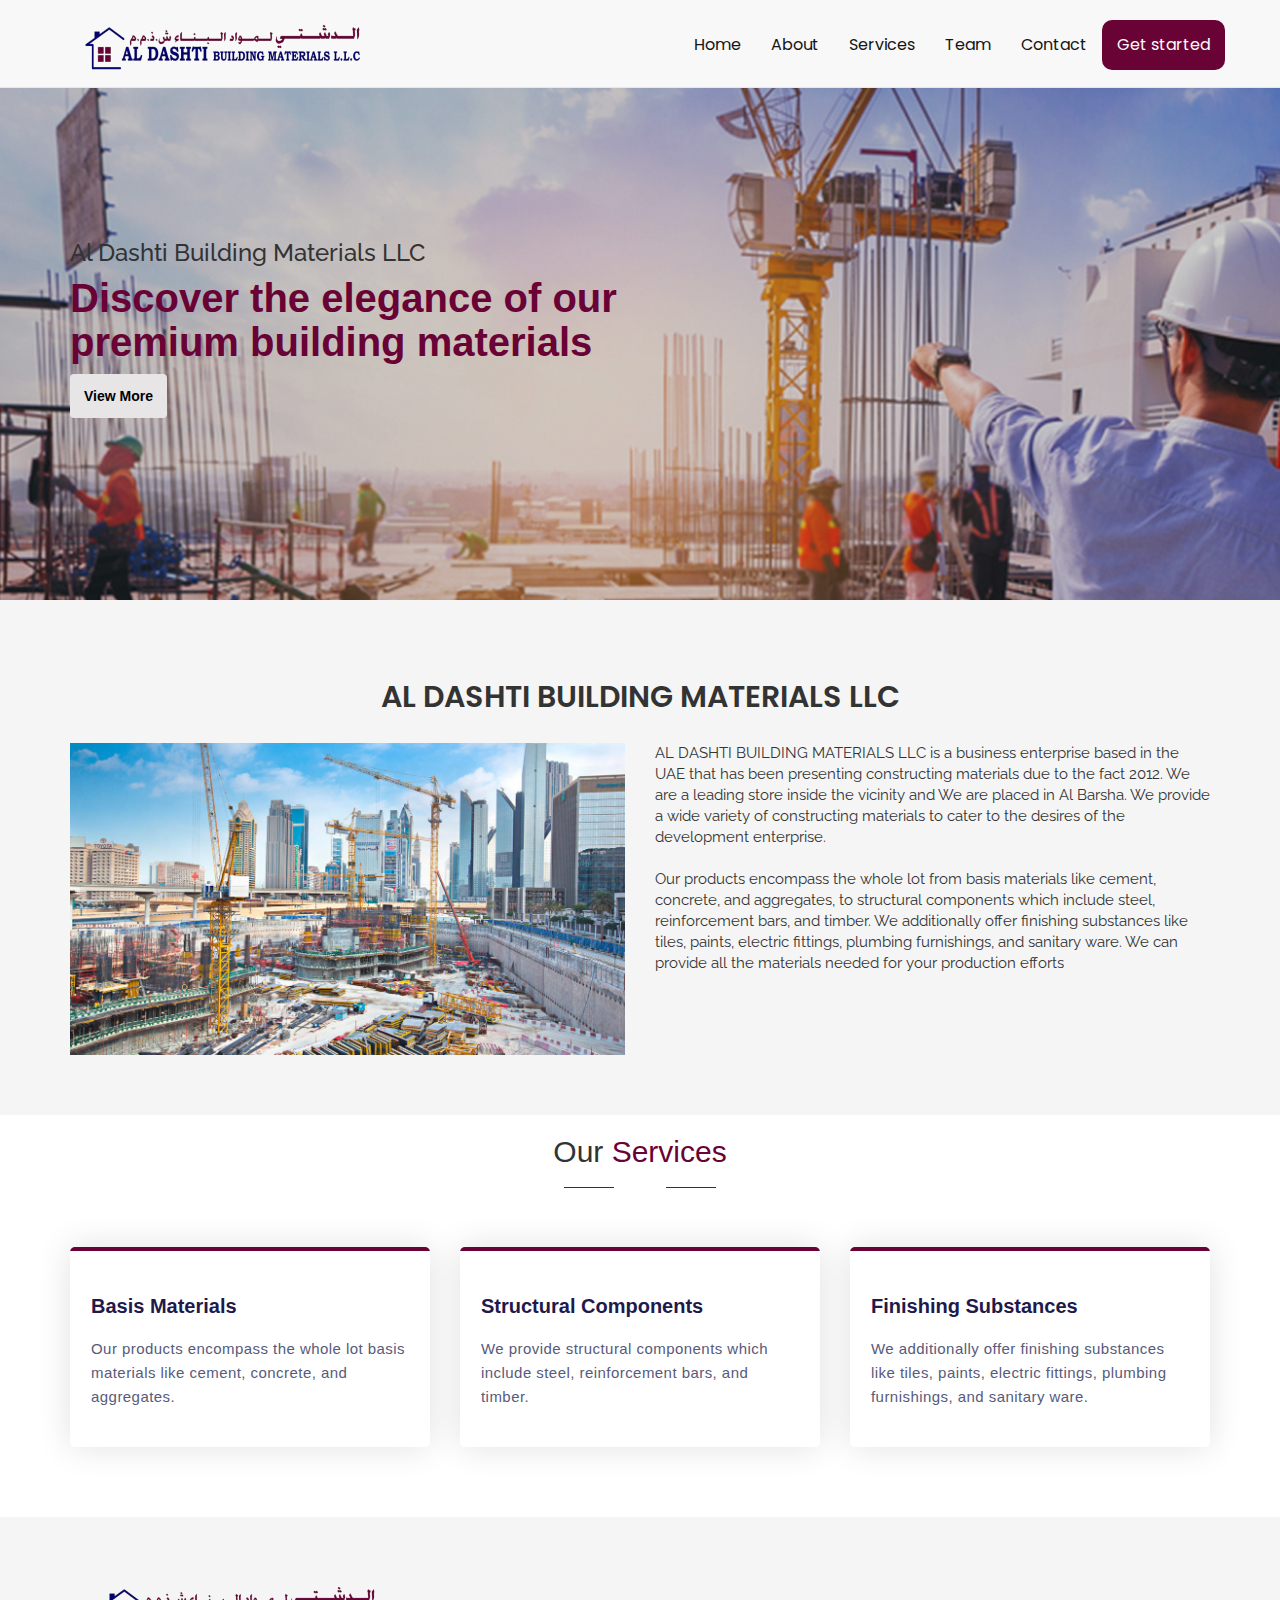
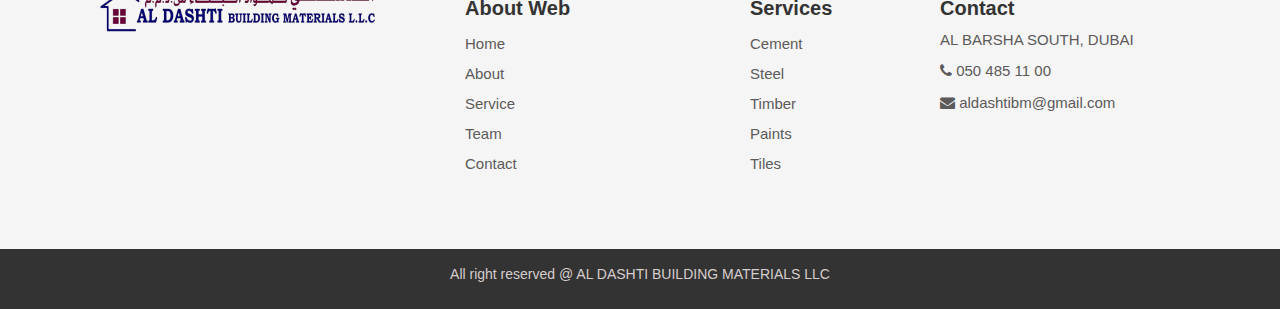
<file: index.html>
<!DOCTYPE html>
<html lang="en">

<head>
    <meta charset="UTF-8">
    <meta name="viewport" content="width=device-width, initial-scale=1.0">
    <title>Al Dashti Building materials</title>

    <link rel="stylesheet" href="https://maxcdn.bootstrapcdn.com/bootstrap/3.4.1/css/bootstrap.min.css">
    <script src="https://ajax.googleapis.com/ajax/libs/jquery/3.6.4/jquery.min.js"></script>
    <script src="https://maxcdn.bootstrapcdn.com/bootstrap/3.4.1/js/bootstrap.min.js"></script>
    <link rel="preconnect" href="https://fonts.googleapis.com">
    <link rel="preconnect" href="https://fonts.gstatic.com" crossorigin>
    <link href="https://fonts.googleapis.com/css2?family=Inter:wght@100;200;300;400;500;600;700;800&family=Nunito+Sans:ital,wght@0,200;1,300&family=Open+Sans:wght@300;500&family=Poppins:ital,wght@0,100;0,300;0,400;0,500;0,600;0,900;1,800;1,900&family=Raleway:wght@100;200;300;500;600;700;800;900&family=Rubik:ital,wght@0,300;0,400;0,500;0,600;1,300;1,400;1,500&display=swap"
        rel="stylesheet">
    <link rel="stylesheet" href="css/style.css">
    <link rel="stylesheet" href="https://cdnjs.cloudflare.com/ajax/libs/font-awesome/4.7.0/css/font-awesome.min.css">

</head>

<body>

    <nav class="navbar navbar-default navbar-fixed-top">
        <div class="container">
            <div class="navbar-header">
                <button type="button" class="navbar-toggle" data-toggle="collapse" data-target="#myNavbar">
        <span class="icon-bar"></span>
        <span class="icon-bar"></span>
        <span class="icon-bar"></span>                        
      </button>
                <a class="navbar-brand" href="#">
                    <img src="images/logo.png" alt="">
                </a>
            </div>
            <div class="collapse navbar-collapse" id="myNavbar">

                <ul class="nav navbar-nav navbar-right">
                     <li><a href="index.html">Home</a></li>
                    <li><a href="about.html"> About</a></li>
                    <li><a href="#"> Services</a></li>
                    <li><a href="#"> Team</a></li>
                    <li><a href="contact.html"> Contact</a></li>
                   
                    <li><a href="#" class="get"> Get started</a></li>


                </ul>
            </div>
        </div>
    </nav>

    <main>
        <section>
            <div class="banner">
                <div class="banner-content">
                    <div class="container">
                        <h4>
                            Al Dashti Building Materials LLC
                        </h4>
                        <h1>
                            Discover the elegance of our <br> premium building materials
                        </h1>

                        <div class="about">
                            <a class="btn btn-primary">
    View More
                            </a>
                        </div>
                    </div>
                </div>
            </div>

        </section>


        <section class="infos">
            <div class="container">
                <div class="info">
                    <h2>
                        AL DASHTI BUILDING MATERIALS LLC
                    </h2>
                    <br>
                    <div class="row">
                        <div class="col-lg-6">
                            <img src="images/about.jpg" alt="">

                        </div>
                        <div class="col-lg-6">
                            <p>
                                AL DASHTI BUILDING MATERIALS LLC is a business enterprise based in the UAE that has been presenting constructing materials due to the fact 2012. We are a leading store inside the vicinity and We are placed in Al Barsha. We provide a wide variety of constructing
                                materials to cater to the desires of the development enterprise.<br><br> Our products encompass the whole lot from basis materials like cement, concrete, and aggregates, to structural components
                                which include steel, reinforcement bars, and timber. We additionally offer finishing substances like tiles, paints, electric fittings, plumbing furnishings, and sanitary ware. We can provide all the materials needed for
                                your production efforts
                            </p>
                        </div>
                    </div>
                </div>
            </div>
        </section>


        <section id="advertisers" class="advertisers-service-sec pt-5 pb-5">
            <div class="container">
                <div class="row">
                    <div class="section-header text-center">
                        <h2 class="fw-bold fs-1">
                            Our
                            <span class="b-class-secondary">Services </span>
                        </h2>
                        <p class="sec-icon"><i class="fa-solid fa-gear"></i></p>
                    </div>
                </div>
                <div class="row mt-5 mt-md-4 row-cols-1 row-cols-sm-1 row-cols-md-3 justify-content-center">
                    <div class="col-lg-4">
                        <div class="service-card">

                            <h3>Basis Materials</h3>
                            <p>
                                Our products encompass the whole lot basis materials like cement, concrete, and aggregates.</p>
                        </div>
                    </div>
                    <div class="col-lg-4">
                        <div class="service-card">

                            <h3>structural components</h3>
                            <p>
                                We provide structural components which include steel, reinforcement bars, and timber.
                            </p>
                        </div>
                    </div>
                    <div class="col-lg-4">
                        <div class="service-card">

                            <h3> finishing substances</h3>
                            <p>
                                We additionally offer finishing substances like tiles, paints, electric fittings, plumbing furnishings, and sanitary ware.</p>
                        </div>
                    </div>


                </div>
            </div>
        </section>
        <section>
            <div class="footer">
                <div class="container">
                    <div class="footer-content">
                        <div class="col-lg-4">
                            <div class="footer-logo">
                                <img src="images/logo.png" alt="">

                            </div>
                        </div>
                        <div class="col-lg-3">
                            <div class="footer-head">
                                <h2>
                                    About Web
                                </h2>
                            </div>
                            <ul class="footer-list">
                                <li>
                                    <a href="">Home</a>
                                </li>
                                <li>
                                    <a href="">About</a>
                                </li>
                                <li>
                                    <a href="">Service</a>
                                </li>
                                <li>
                                    <a href="">Team</a>
                                </li>
                                <li>
                                    <a href="">Contact</a>
                                </li>
                            </ul>
                        </div>
                        <div class="col-lg-2">
                            <div class="footer-head">
                                <h2>
                                    Services
                                </h2>
                            </div>
                            <ul class="footer-list">

                                <li>
                                    <a href="">Cement</a>
                                </li>
                                <li>
                                    <a href="">Steel</a>
                                </li>
                                <li>
                                    <a href="">Timber</a>
                                </li>
                                <li>
                                    <a href="">Paints</a>
                                </li>
                                <li>
                                    <a href="">Tiles</a>
                                </li>
                            </ul>
                        </div>
                        <div class="col-lg-3">
                            <div class="footer-head">
                                <h2>
                                    Contact
                                </h2>
                            </div>
                            <div class="adress">
                                <p>AL BARSHA SOUTH, DUBAI</p>
                                <p><i class="fa fa-phone"></i>&nbsp;050 485 11 00</p>
                                <p><i class="fa fa-envelope"></i>&nbsp;aldashtibm@gmail.com</p>
                            </div>

                        </div>
                    </div>
                </div>
            </div>
            <div class="copyright">
                <div class="copy">
                    <p>All right reserved @ AL DASHTI BUILDING MATERIALS LLC</p>
                </div>
            </div>
        </section>
    </main>
</body>

</html>
</file>
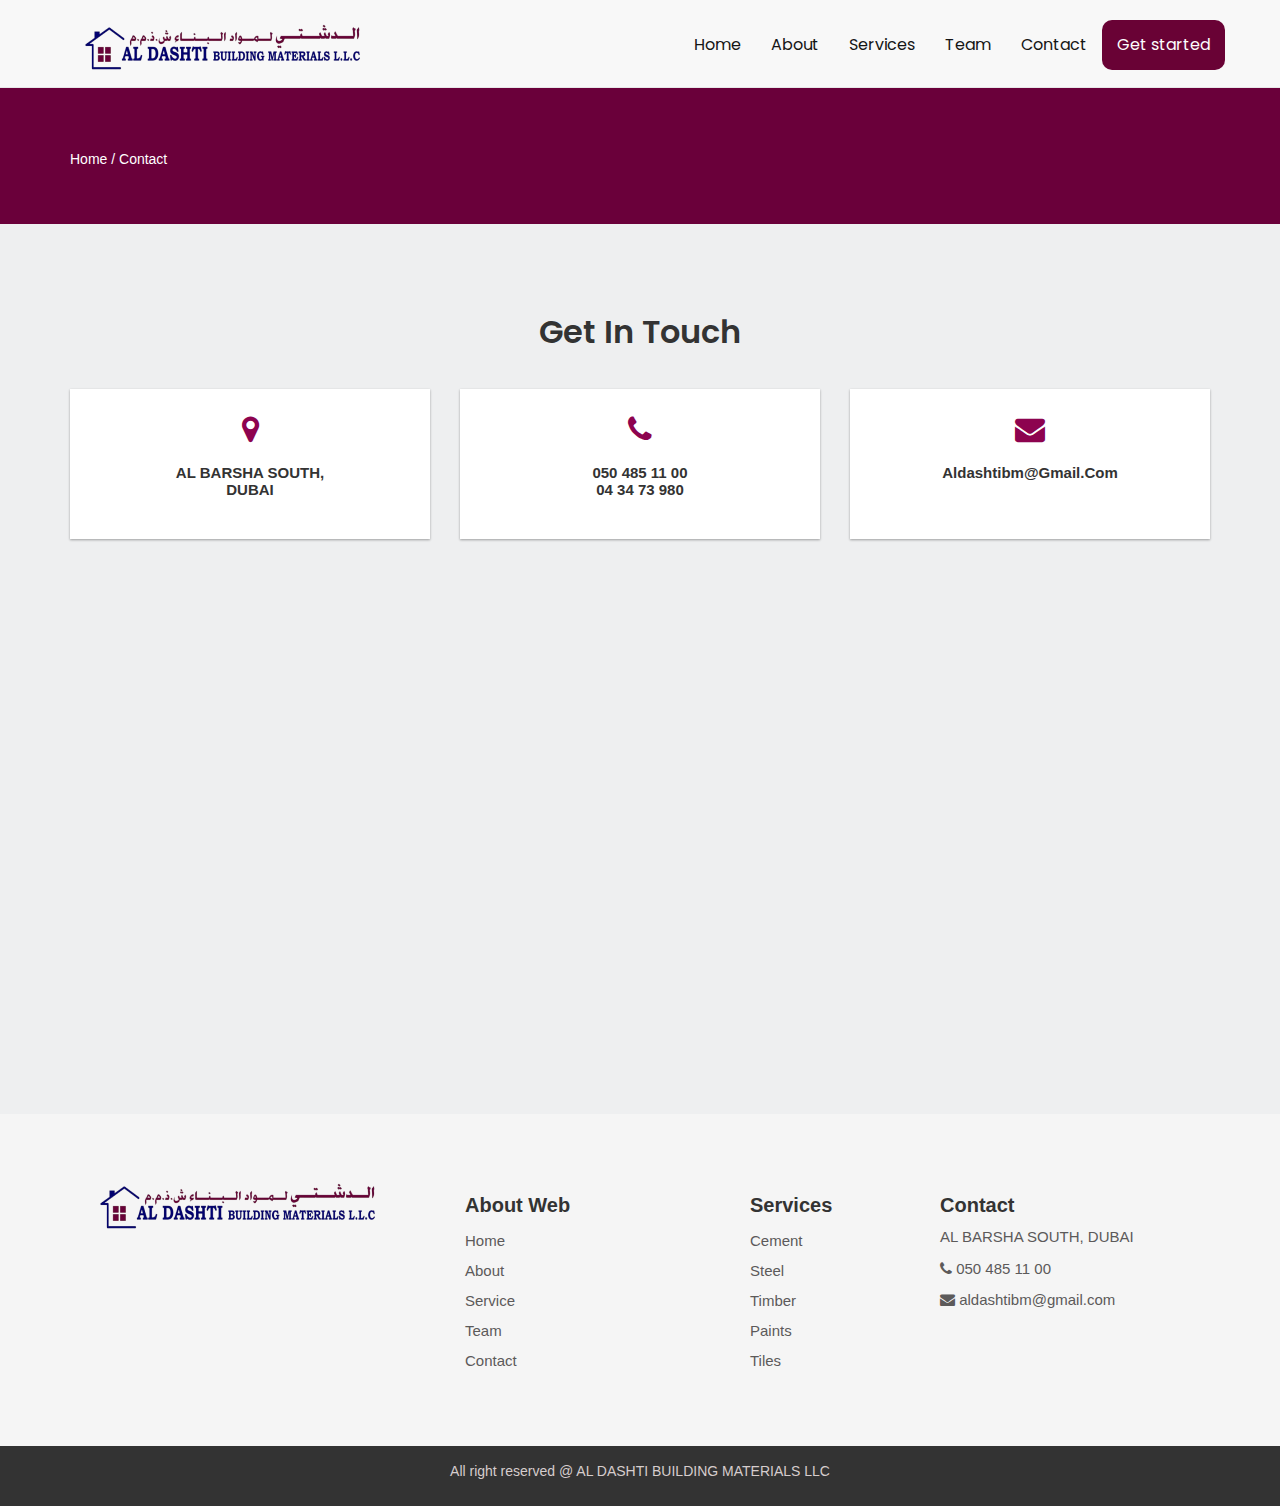
<file: contact.html>
<!DOCTYPE html>
<html lang="en">

<head>
    <meta charset="UTF-8">
    <meta name="viewport" content="width=device-width, initial-scale=1.0">
    <title>Al Dashti Building materials</title>

    <link rel="stylesheet" href="https://maxcdn.bootstrapcdn.com/bootstrap/3.4.1/css/bootstrap.min.css">
    <script src="https://ajax.googleapis.com/ajax/libs/jquery/3.6.4/jquery.min.js"></script>
    <script src="https://maxcdn.bootstrapcdn.com/bootstrap/3.4.1/js/bootstrap.min.js"></script>
    <link rel="preconnect" href="https://fonts.googleapis.com">
    <link rel="preconnect" href="https://fonts.gstatic.com" crossorigin>
    <link href="https://fonts.googleapis.com/css2?family=Inter:wght@100;200;300;400;500;600;700;800&family=Nunito+Sans:ital,wght@0,200;1,300&family=Open+Sans:wght@300;500&family=Poppins:ital,wght@0,100;0,300;0,400;0,500;0,600;0,900;1,800;1,900&family=Raleway:wght@100;200;300;500;600;700;800;900&family=Rubik:ital,wght@0,300;0,400;0,500;0,600;1,300;1,400;1,500&display=swap"
        rel="stylesheet">
    <link rel="stylesheet" href="css/style.css">
    <link rel="stylesheet" href="https://cdnjs.cloudflare.com/ajax/libs/font-awesome/4.7.0/css/font-awesome.min.css">


</head>

<body>

    <nav class="navbar navbar-default navbar-fixed-top">
        <div class="container">
            <div class="navbar-header">
                <button type="button" class="navbar-toggle" data-toggle="collapse" data-target="#myNavbar">
        <span class="icon-bar"></span>
        <span class="icon-bar"></span>
        <span class="icon-bar"></span>                        
      </button>
                <a class="navbar-brand" href="#">
                    <img src="images/logo.png" alt="">
                </a>
            </div>
            <div class="collapse navbar-collapse" id="myNavbar">

                <ul class="nav navbar-nav navbar-right">
                    <li><a href="index.html">Home</a></li>
                    <li><a href="about.html"> About</a></li>
                    <li><a href="#"> Services</a></li>
                    <li><a href="#"> Team</a></li>
                    <li><a href="contact.html"> Contact</a></li>
                    <li><a href="#" class="get"> Get started</a></li>


                </ul>
            </div>
        </div>
    </nav>
    </nav>

    <main>

         <section>
            <div class="banner-inner">
               <div class="bread-crum">
                  <div class="container">
                       <h5 class="">
                       <span><a class="bread-crum-text" href="index.html">Home /</a></span>
                       <span><a class="bread-crum-text" href="contact.html">Contact</a></span>
                   </h5>
                  </div>
               </div>
            </div>

        </section>

        <section class="address">
            <div class="container">
                <div class="row">
                    <h3>Get In Touch</h3>
                    <div class="col-md-4">
                        <div class="card">
                            <i class="fa fa-map-marker"></i>
                            <h6>
                                AL BARSHA SOUTH,<br> DUBAI
                            </h6>
                        </div>
                    </div>

                    <div class="col-md-4">
                        <div class="card">
                           <i class="fa fa-phone"></i>
                            <h6>
                                050 485 11 00 <br>
                                04 34 73 980
                            </h6>
                        </div>
                    </div>

                    <div class="col-md-4">
                        <div class="card">
                           <i class="fa fa-envelope"></i>
                            <h6>
                                aldashtibm@gmail.com
                            </h6>

                        </div>
                    </div>
                </div>
            </div>
        </section>

        <section class="map">
            <div class="container">
                <div class="row">
                    <iframe src="https://www.google.com/maps/embed?pb=!1m18!1m12!1m3!1d15599230.790996134!2d56.74231208424074!3d17.344188185021665!2m3!1f0!2f0!3f0!3m2!1i1024!2i768!4f13.1!3m3!1m2!1s0x3e5f6ea7c021914d%3A0x2c37ac3688207840!2sAldashti%20Building%20Materials%20L.L.C.!5e0!3m2!1sen!2sin!4v1688983429076!5m2!1sen!2sin"  height="450" style="border:0; width:100%;" allowfullscreen="" loading="lazy" referrerpolicy="no-referrer-when-downgrade"></iframe>
                </div>
            </div>
        </section>


          <section>
            <div class="footer">
                <div class="container">
                    <div class="footer-content">
                        <div class="col-lg-4">
                            <div class="footer-logo">
                                <img src="images/logo.png" alt="">

                            </div>
                        </div>
                        <div class="col-lg-3">
                            <div class="footer-head">
                                <h2>
                                    About Web
                                </h2>
                            </div>
                            <ul class="footer-list">
                                <li>
                                    <a href="">Home</a>
                                </li>
                                <li>
                                    <a href="">About</a>
                                </li>
                                <li>
                                    <a href="">Service</a>
                                </li>
                                <li>
                                    <a href="">Team</a>
                                </li>
                                <li>
                                    <a href="">Contact</a>
                                </li>
                            </ul>
                        </div>
                        <div class="col-lg-2">
                            <div class="footer-head">
                                <h2>
                                    Services
                                </h2>
                            </div>
                            <ul class="footer-list">

                                <li>
                                    <a href="">Cement</a>
                                </li>
                                <li>
                                    <a href="">Steel</a>
                                </li>
                                <li>
                                    <a href="">Timber</a>
                                </li>
                                <li>
                                    <a href="">Paints</a>
                                </li>
                                <li>
                                    <a href="">Tiles</a>
                                </li>
                            </ul>
                        </div>
                        <div class="col-lg-3">
                            <div class="footer-head">
                                <h2>
                                    Contact
                                </h2>
                            </div>
                            <div class="adress">
                                <p>AL BARSHA SOUTH, DUBAI</p>
                                <p><i class="fa fa-phone"></i>&nbsp;050 485 11 00</p>
                                <p><i class="fa fa-envelope"></i>&nbsp;aldashtibm@gmail.com</p>
                            </div>

                        </div>
                    </div>
                </div>
            </div>
            <div class="copyright">
                <div class="copy">
                    <p>All right reserved @ AL DASHTI BUILDING MATERIALS LLC</p>
                </div>
            </div>
        </section>
    </main>
                       
</body>

</html>
</file>
<file: css/style.css>
* {
                padding: 0;
                margin: 0;
                border: none;
            }
            
             :root {
                --primary-color: #690235;
                --secondary-color: #00006d;
                --btn-padding: 12px 14px;
                --btn-padding-top: .6rem;
                --margin-bottom: 1rem;
            }
            body{
                    background: #eeeff0;
            }
            .navbar {
                min-height: 88px !important;
            }
            
            .get {
                padding: ;
                background-color: var(--primary-color);
                border-radius: 1rem;
                color: #fdfdfd !important;
            }
            
            .get:hover {
                color: var(--primary-color) !important;
                background-color: transparent;
                border: 1px solid var(--primary-color);
            }
            
            .navbar-default .navbar-nav>li>a {
                color: #151515;
                font-size: 16px;
                font-family: poppins, sans-serif;
            }
            
            .banner {
                background-image: url(../images/bg.jpg);
                min-height: 600px;
            }
            
            .banner-content h4 {
                padding-top: 23rem;
                font-family: raleway, sans-serif;
                font-weight: 500;
                text-transform: capitalize;
                font-size: 24px;
            }
            
            .banner-content h1 {
                font-weight: 700;
                font-size: 40px;
                margin-top: 0px;
                color: var(--primary-color);
            }
            
            .about {
                margin-bottom: var(--margin-top);
            }
            
            .btn {
                padding: var(--btn-padding);
                background-color: rgb(231, 229, 229);
                color: black;
                border: none;
                font-weight: 600;
            }
            
            .btn :hover {
                transition: 3s all ease;
            }
            /* info section */
            
            .infos {
                padding-top: 6rem;
                padding-bottom: 6rem;
                background: #f5f5f5;
            }
            
            .info h2 {
                text-align: center;
                font-family: 'Poppins';
                font-weight: 600;
            }
            
            .d-flex {
                display: flex;
            }
            
            .align-items {
                align-items: center;
            }
            
            .info p {
                font-size: 15px;
                line-height: 21px;
                padding-top: 0px;
                font-family: 'Raleway';
            }
            
            .info img {
                width: -webkit-fill-available;
            }
            /* cardstyle */
            
            .sec-icon {
                position: relative;
                display: inline-block;
                padding: 0;
                margin: 0 auto;
            }
            
            .sec-icon::before {
                content: "";
                position: absolute;
                height: 1px;
                left: -70px;
                margin-top: -5.5px;
                top: 60%;
                background: #333333;
                width: 50px;
            }
            
            .sec-icon::after {
                content: "";
                position: absolute;
                height: 1px;
                right: -70px;
                margin-top: -5.5px;
                top: 60%;
                background: #333;
                width: 50px;
            }
            
            .advertisers-service-sec {
                background-color: white;
                padding-bottom: 7rem;
            }
            
            .advertisers-service-sec span {
                color: var(--primary-color);
                padding-bottom: 3rem;
            }
            
            .advertisers-service-sec .col {
                padding: 0 1em 1em 1em;
                text-align: center;
            }
            
            .section-header {
                padding-bottom: 45px;
            }
            
            .advertisers-service-sec .service-card {
                width: 100%;
                height: 100%;
                padding: 2em 1.5em;
                border-radius: 5px;
                box-shadow: 0 0 35px rgba(0, 0, 0, 0.12);
                cursor: pointer;
                transition: 0.5s;
                position: relative;
                z-index: 2;
                overflow: hidden;
                background: #fff;
            }
            
            .advertisers-service-sec .service-card::after {
                content: "";
                width: 100%;
                height: 100%;
                background: var(--primary-color);
                position: absolute;
                left: 0%;
                top: -98%;
                z-index: -2;
                transition: all 0.4s cubic-bezier(0.77, -0.04, 0, 0.99);
            }
            
            .advertisers-service-sec h3 {
                font-size: 20px;
                text-transform: capitalize;
                font-weight: 600;
                color: #1f194c;
                margin: 1em 0;
                z-index: 3;
            }
            
            .advertisers-service-sec p {
                color: #575a7b;
                font-size: 15px;
                line-height: 1.6;
                letter-spacing: 0.03em;
                z-index: 3;
            }
            
            .advertisers-service-sec .icon-wrapper {
                background-color: #2c7bfe;
                position: relative;
                margin: auto;
                font-size: 30px;
                height: 2.5em;
                width: 2.5em;
                color: #ffffff;
                border-radius: 50%;
                display: grid;
                place-items: center;
                transition: 0.5s;
                z-index: 3;
            }
            
            .advertisers-service-sec .service-card:hover:after {
                top: 0%;
            }
            
            .service-card .icon-wrapper {
                background-color: #ffffff;
                color: rgb(255, 23, 131);
            }
            
            .advertisers-service-sec .service-card:hover .icon-wrapper {
                color: #0dcaf0;
            }
            
            .advertisers-service-sec .service-card:hover h3 {
                color: #ffffff;
            }
            
            .advertisers-service-sec .service-card:hover p {
                color: #f0f0f0;
            }
            /* footer */
            
            .footer {
                background-color: #f5f5f5;
                padding-top: 6rem;
                padding-bottom: 6rem;
            }
            
            .footer-logo p {
                color: black;
            }
            
            .footer-head h2 {
                font-size: 2rem;
                font-weight: 600;
            }
            
            .footer-list {
                list-style-type: none;
            }
            
            .footer-list li {
                color: #5c5a5a;
                line-height: 2.9rem;
            }
            
            .footer-list li a {
                font-size: 1.5rem;
                color: #5c5a5a;
            }
            
            .adress p {
                font-size: 1.5rem;
                color: #5c5a5a;
            }
            
            .copyright {
                background-color: #333;
                padding-top: 1.5rem;
                padding-bottom: 1.5rem;
            }
            
            .copy p {
                text-align: center;
                color: #d6cdcd;
                display: flex;
                align-items: center;
                justify-content: center;
            }
            /* media queries */
            
            element.style {}


            .banner-inner{
                   background-color: #6a003a;
                    height: 224px;
            }
            .bread-crum{
                    padding-top: 142px;
    display: flex;
    align-items: center;
            }
            .bread-crum-text{
                color: white;
            }
            .bread-crum-text:hover{
                color: whitesmoke;
            }





            /*about style*/
            .abt-left{
                background-color: white;
                  box-shadow: 0 1px 3px rgba(0,0,0,0.12), 0 1px 2px rgba(0,0,0,0.24);
            }
            .abt-right{
                    background: #020246;
                      transition: all 0.3s cubic-bezier(.25,.8,.25,1);
            }
            .abt-content{
                    padding: 23px;
            }
            .abt-content h4{
                font-weight: 600;
                font-family: 'Poppins';
                font-size: 27px;
            }
            .about-p{
                    padding-top: 60px;
                     padding-bottom: 60px;
            }
            .abt-img img{
                width: 100%;
            }
            .abt-content{
                    font-size: 17px;
    text-align: justify;
            }
            .bperaDiv{
                    padding-bottom: 20px;
    padding-top: 24px;
            }
            .blogDec{
                    padding-top: 35px;
    padding-bottom: 35px;
    text-align: center;
            }
            .blogTitle a{

    color: aliceblue;
            }

.address{
        padding-top: 70px;
    padding-bottom: 70px;
}

.card{
        min-height: 150px;
        background: white;
    padding: 15px;
    text-align: center;
     box-shadow: 0 1px 3px rgba(0,0,0,0.12), 0 1px 2px rgba(0,0,0,0.24);
  transition: all 0.3s cubic-bezier(.25,.8,.25,1);
}
.card .fa{
        font-size: 3rem;
    color: #8d034f;
    padding-top: 10px;
}
.card h6{
        font-size: 1.5rem;
    font-weight: 600;
    padding-top: 10px;
    padding-bottom: 10px;
    text-transform: capitalize;
}

.map{
        padding-top: 5px;
    padding-bottom: 45px;
}
.address h3{
    text-align: center;
    padding-bottom: 30px;
    font-weight: 600;
       font-family: 'Poppins';
    font-size: 32px;
}

.address h3::after{

}





            @media (min-width: 768px) {
                .navbar-right {
                    padding-top: 2rem;
                }
            }
</file>
